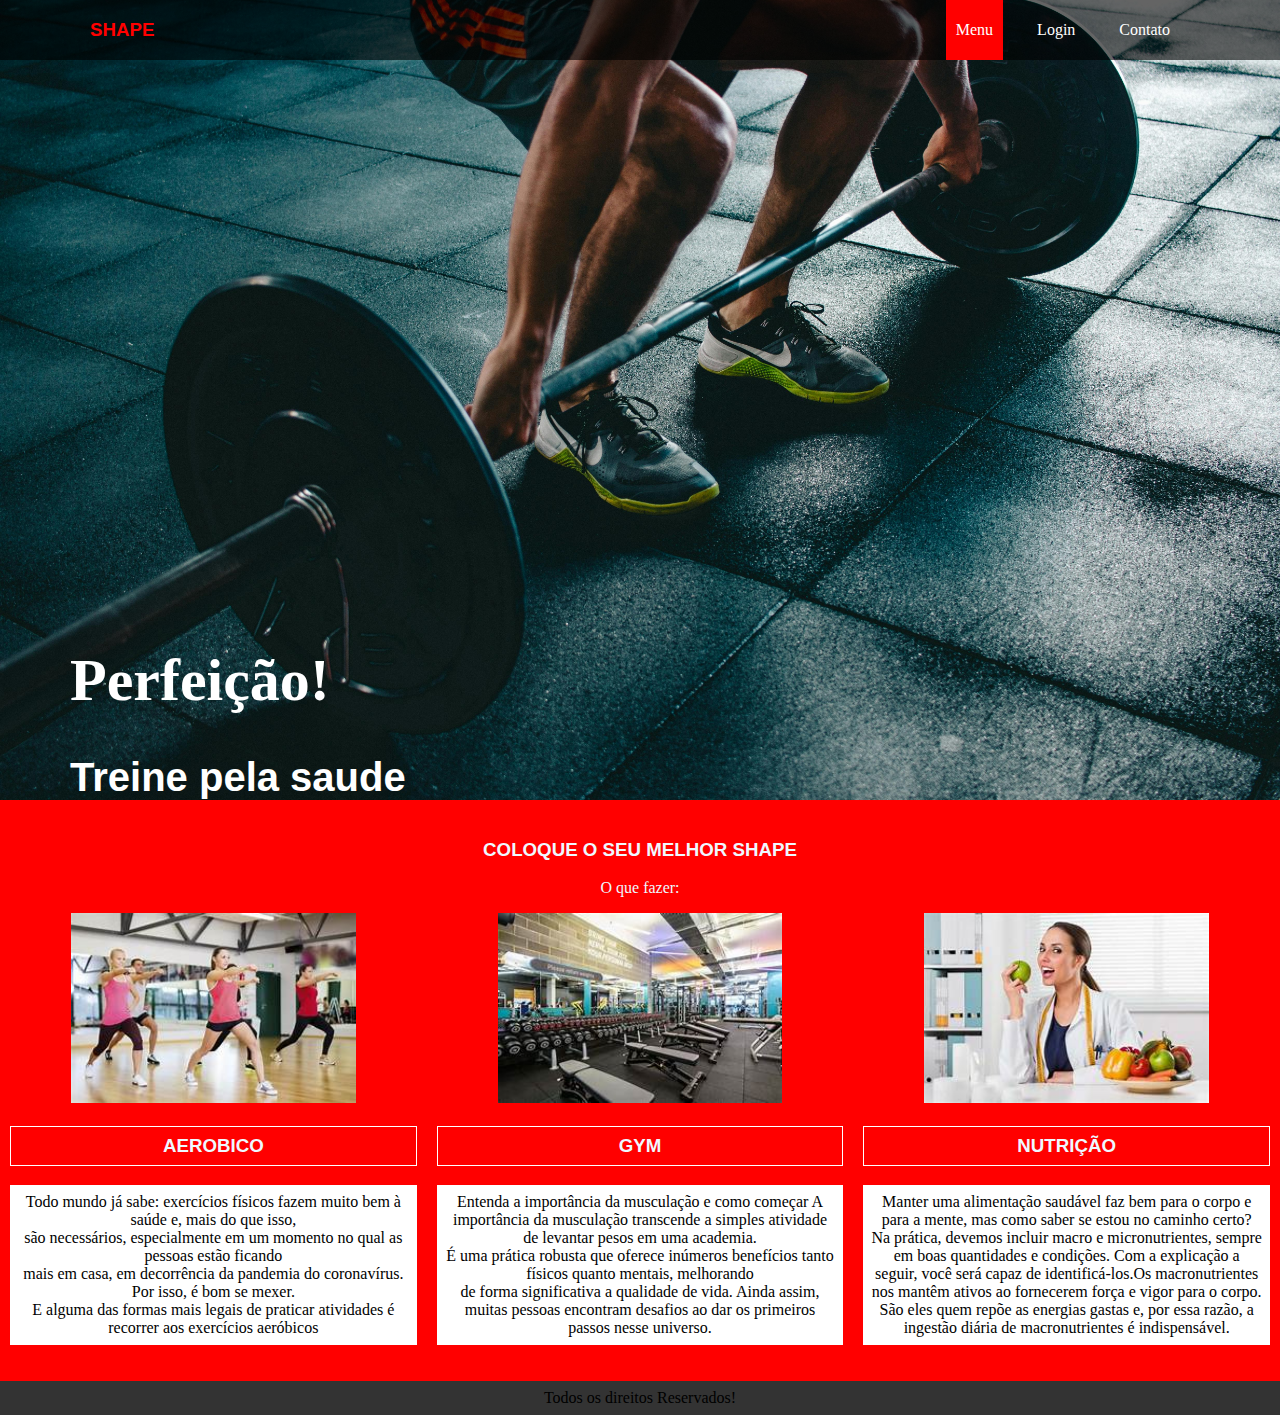
<file: Nova pasta/acad/index.html>
<!DOCTYPE html>
<html lang="en">
<head>
    <meta charset="UTF-8">
    <meta http-equiv="X-UA-Compatible" content="IE=edge">
    <meta name="viewport" content="width=>, initial-scale=1.0">
    <link rel="stylesheet" type="text/css" href="style.css" />
    <title>Document</title>
</head>
<body>
<section class="main">    
    <header>
        <div class="center menu-container">
           <div class="logo">
             <h3><i class="fa-solid fa-location-dot"></i>SHAPE</h3>
          </div>
          <div class="menu">
           <a class="active-menu" href="">Menu</a>
           <a href="http://127.0.0.1:5500/acad/login.html">Login</a>
           <a href="">Contato</a>
          </div>
        </div>
    </header>
</section>    
<div class="text-chamada">
    <h1>Perfeição!</h1>
    <h3>Treine pela saude</h3>
</div>
<section class="produtos">
    <h3>Coloque o seu melhor shape</h3>
    <p>O que fazer:</p>
    <div class="container">
      <div class="produto1">
        <img src="../th (1).jpg">
        <h3>Aerobico</h3>
        <p>Todo mundo já sabe: exercícios físicos fazem muito bem à saúde e, mais do que isso,<br>
             são necessários, especialmente em um momento no qual as pessoas estão ficando<br>
              mais em casa, em decorrência da pandemia do coronavírus. Por isso, é bom se mexer.<br>
               E alguma das formas mais legais de praticar atividades é recorrer aos exercícios aeróbicos</p>
      </div>
      <div class="produto1">
        <img src="../th (2).jpg">
        <h3>GYM</h3>
        <p>Entenda a importância da musculação e como começar
            A importância da musculação transcende a simples atividade de levantar pesos em uma academia.<br>
             É uma prática robusta que oferece inúmeros benefícios tanto físicos quanto mentais, melhorando<br>
              de forma significativa a qualidade de vida. Ainda assim, muitas pessoas encontram desafios ao dar os primeiros<br>
               passos nesse universo.</p>
      </div>
      <div class="produto1">
        <img src="../th (3).jpg">
        <h3>Nutrição</h3>
        <p>Manter uma alimentação saudável faz bem para o corpo e para a mente, mas como saber se estou no caminho certo? Na prática, devemos incluir macro e micronutrientes, sempre em boas quantidades e condições. Com a explicação a seguir, você será capaz de identificá-los.Os macronutrientes nos mantêm ativos ao fornecerem força e vigor para o corpo. São eles quem repõe as energias gastas e, por essa razão, a ingestão diária de macronutrientes é indispensável. </p>
      </div>

    </div>
</section>
<footer>Todos os direitos Reservados!</footer>
</body>
</html>
</file>
<file: Nova pasta/acad/style.css>
Você enviou
*{
    margin: 0;
    padding: 0;
    box-sizing: border-box;
    font-family: Verdana, Geneva, Tahoma, sans-serif;
}
.center{
    max-width: 1100px;
    padding: 0 2%;
    display: flex;
    margin: 0 auto;

}
.menu-container{
    width: 100%;
    justify-content: space-between;
}
.menu-container a.active-menu{
    background-color: red;
}
.menu-container a{
    display: inline-block;
    margin: 0 10px;
    line-height: 60px;
    transition: 0.8s;
    text-decoration: none;
    padding: 0 10px;
    color: white;
}
.menu-container a:hover{
    color: red;
}
header{
    background-color: rgba(0,0,0,0.6);

    height: 60px;
}
.logo{
    color: red;

}
section.main{
    min-height: 800px;
    background-image: url(../image.jpg);
    background-size: cover;
    background-position: center;
}
h3{ 
    font-family:'Lucida Sans', 'Lucida Sans Regular', 'Lucida Grande', 'Lucida Sans Unicode', Geneva, Verdana, sans-serif;
}
.text-chamada{
    position: absolute;
    color: white;
    bottom: 60px;
    left: 70px;
}
.text-chamada h1{
    font-size: 60px;
    
}
.text-chamada h3{
    font-size: 40px;
}
section.produtos{
    background-color: red;
    padding: 20px 0;
    text-align: center;
    color: aliceblue;
}
section.produtos h3{
    text-transform: uppercase;
}
.container{
    display: flex;
    justify-content: space-around;
}

.produto1{
    width: 50%;
    margin:0 10px;
}
.produto1 h3{
    text-align: center;
    background-color: red;
    border: 1px solid white;
    padding: 8px;
}
.produto1 p{
    background-color: white;
    padding: 8px;
    color: black;
}
.produto1 img{
    width: 70%;
}
footer{
    background-color: #333;
    text-align: center;
    padding: 8px;
}
body{
    margin: 0;
}
</file>
